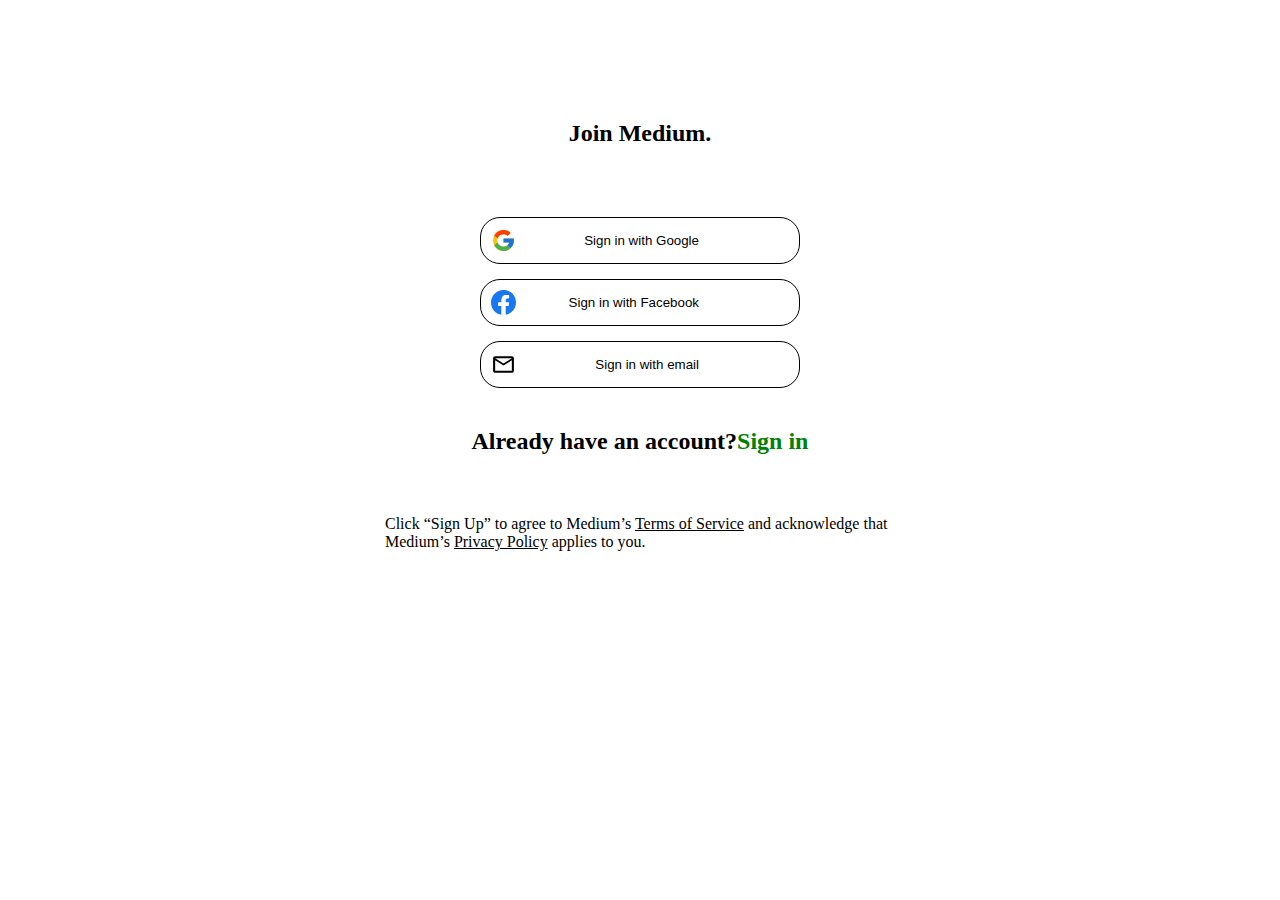
<file: join.html>
<!DOCTYPE html>
<html lang="en">
<head>
    <meta charset="UTF-8">
    <meta name="viewport" content="width=device-width, initial-scale=1.0">
    <title>Join</title>
    <link rel="stylesheet" href="join.css">
</head>
<body>

    <div class="header">
        <h2>Join Medium.</h2>
    </div>

    <div class="buttons">
        <button type="button">
            <p>Sign in with Google</p>
            <svg width="25" height="25" viewBox="0 0 48 48" xmlns="http://www.w3.org/2000/svg">
                <path fill="#FFC107" d="M43.611 20.083H42V20H24v8h11.303c-1.649 4.657-6.08 8-11.303 8c-6.627 0-12-5.373-12-12s5.373-12 12-12c3.059 0 5.842 1.154 7.961 3.039l5.657-5.657C34.046 6.053 29.268 4 24 4C12.955 4 4 12.955 4 24s8.955 20 20 20s20-8.955 20-20c0-1.341-.138-2.65-.389-3.917z"/>
                <path fill="#FF3D00" d="m6.306 14.691l6.571 4.819C14.655 15.108 18.961 12 24 12c3.059 0 5.842 1.154 7.961 3.039l5.657-5.657C34.046 6.053 29.268 4 24 4C16.318 4 9.656 8.337 6.306 14.691z"/>
                <path fill="#4CAF50" d="M24 44c5.166 0 9.86-1.977 13.409-5.192l-6.19-5.238A11.91 11.91 0 0 1 24 36c-5.202 0-9.619-3.317-11.283-7.946l-6.522 5.025C9.505 39.556 16.227 44 24 44z"/>
                <path fill="#1976D2" d="M43.611 20.083H42V20H24v8h11.303a12.04 12.04 0 0 1-4.087 5.571l.003-.002l6.19 5.238C36.971 39.205 44 34 44 24c0-1.341-.138-2.65-.389-3.917z"/>
            </svg>
        </button>

        <button type="button">
            <p>Sign in with Facebook</p>
            <svg width="25" height="25" viewBox="0 0 256 256" xmlns="http://www.w3.org/2000/svg">
                <path fill="#1877F2" d="M256 128C256 57.308 198.692 0 128 0C57.308 0 0 57.307 0 128c0 63.888 46.808 116.843 108 126.445V165H75.5v-37H108V99.8c0-32.08 19.11-49.8 48.347-49.8C170.352 50 185 52.5 185 52.5V84h-16.14C152.958 84 148 93.867 148 103.99V128h35.5l-5.675 37H148v89.445c61.192-9.602 108-62.556 108-126.445"/>
                <path fill="#FFF" d="m177.825 165l5.675-37H148v-24.01C148 93.866 152.959 84 168.86 84H185V52.5S170.352 50 156.347 50C127.11 50 108 67.72 108 99.8V128H75.5v37H108v89.445A128.959 128.959 0 0 0 128 256a128.9 128.9 0 0 0 20-1.555V165h29.825"/>
            </svg>
        </button>

        <button type="button">
            <p>Sign in with email</p>
            <svg width="25" height="25" viewBox="0 0 24 24" xmlns="http://www.w3.org/2000/svg">
                <path fill="#000000" d="M22 6c0-1.1-.9-2-2-2H4c-1.1 0-2 .9-2 2v12c0 1.1.9 2 2 2h16c1.1 0 2-.9 2-2V6zm-2 0l-8 5l-8-5h16zm0 12H4V8l8 5l8-5v10z"/>
            </svg>
        </button>
    </div>

    <div class="acc">
        <h2>Already have an account?</h2>
        <h2 class="create">Sign in</h2>
    </div>

    <footer>
        <p>Click “Sign Up” to agree to Medium’s <u>Terms of Service</u> and acknowledge that Medium’s <u>Privacy Policy</u> applies to you.</p>
    </footer>
    
</body>
</html>
</file>
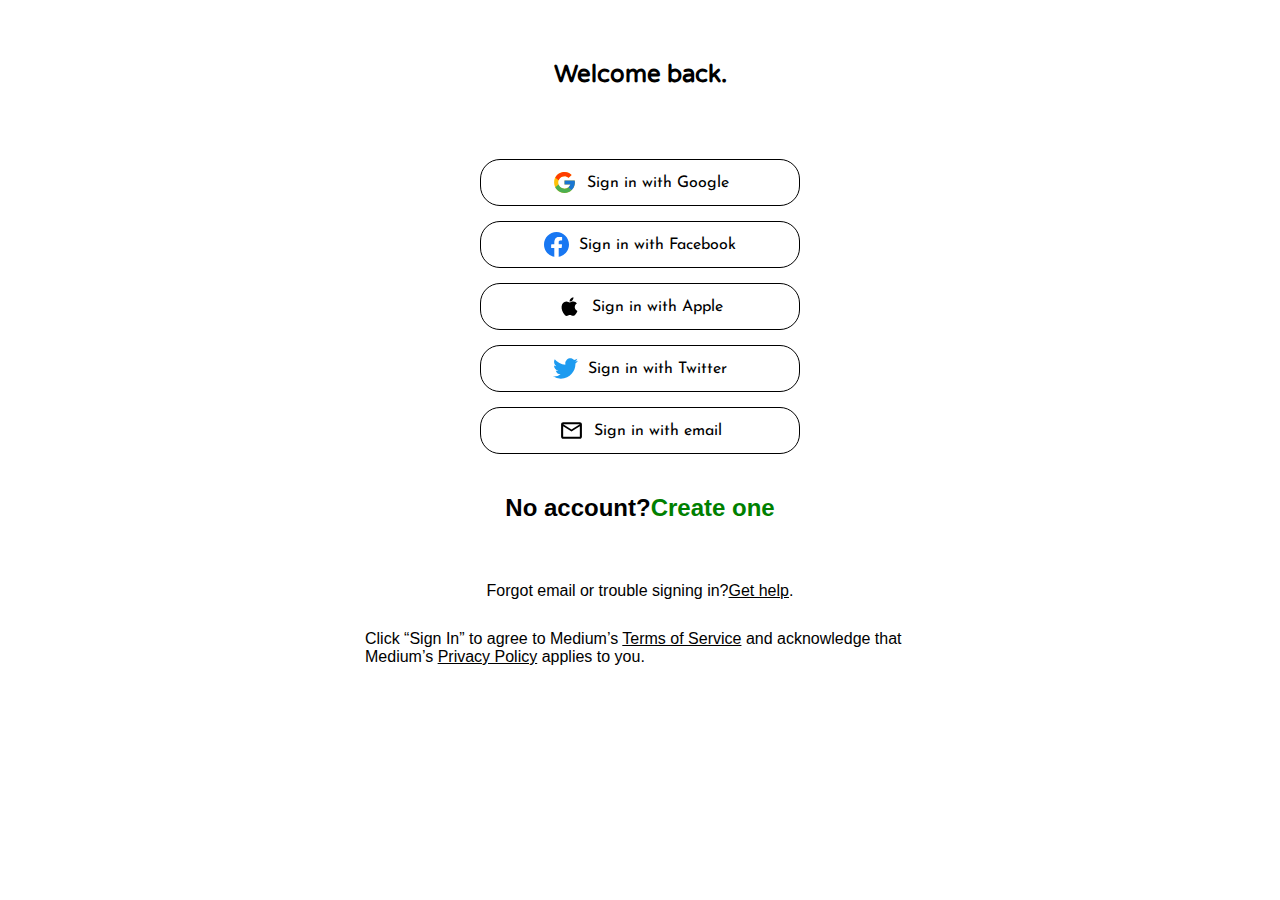
<file: login.html>
<!DOCTYPE html>
<html lang="en">
<head>
    <meta charset="UTF-8">
    <meta name="viewport" content="width=device-width, initial-scale=1.0">
    <title>Login</title>
    <link rel="stylesheet" href="login.css">
</head>
<body>
    
    <div class="header">
        <h2>Welcome back.</h2>
    </div>

    <div class="buttons">
        <button type="button">
            <p>Sign in with Google</p>
            <svg width="25" height="25" viewBox="0 0 48 48" xmlns="http://www.w3.org/2000/svg">
                <path fill="#FFC107" d="M43.611 20.083H42V20H24v8h11.303c-1.649 4.657-6.08 8-11.303 8c-6.627 0-12-5.373-12-12s5.373-12 12-12c3.059 0 5.842 1.154 7.961 3.039l5.657-5.657C34.046 6.053 29.268 4 24 4C12.955 4 4 12.955 4 24s8.955 20 20 20s20-8.955 20-20c0-1.341-.138-2.65-.389-3.917z"/>
                <path fill="#FF3D00" d="m6.306 14.691l6.571 4.819C14.655 15.108 18.961 12 24 12c3.059 0 5.842 1.154 7.961 3.039l5.657-5.657C34.046 6.053 29.268 4 24 4C16.318 4 9.656 8.337 6.306 14.691z"/>
                <path fill="#4CAF50" d="M24 44c5.166 0 9.86-1.977 13.409-5.192l-6.19-5.238A11.91 11.91 0 0 1 24 36c-5.202 0-9.619-3.317-11.283-7.946l-6.522 5.025C9.505 39.556 16.227 44 24 44z"/>
                <path fill="#1976D2" d="M43.611 20.083H42V20H24v8h11.303a12.04 12.04 0 0 1-4.087 5.571l.003-.002l6.19 5.238C36.971 39.205 44 34 44 24c0-1.341-.138-2.65-.389-3.917z"/>
            </svg>
        </button>

        <button type="button">
            <p>Sign in with Facebook</p>
            <svg width="25" height="25" viewBox="0 0 256 256" xmlns="http://www.w3.org/2000/svg">
                <path fill="#1877F2" d="M256 128C256 57.308 198.692 0 128 0C57.308 0 0 57.307 0 128c0 63.888 46.808 116.843 108 126.445V165H75.5v-37H108V99.8c0-32.08 19.11-49.8 48.347-49.8C170.352 50 185 52.5 185 52.5V84h-16.14C152.958 84 148 93.867 148 103.99V128h35.5l-5.675 37H148v89.445c61.192-9.602 108-62.556 108-126.445"/>
                <path fill="#FFF" d="m177.825 165l5.675-37H148v-24.01C148 93.866 152.959 84 168.86 84H185V52.5S170.352 50 156.347 50C127.11 50 108 67.72 108 99.8V128H75.5v37H108v89.445A128.959 128.959 0 0 0 128 256a128.9 128.9 0 0 0 20-1.555V165h29.825"/>
            </svg>
        </button>

        <button type="button">
            <p>Sign in with Apple</p>
            <svg width="25" height="25" viewBox="0 0 24 24" xmlns="http://www.w3.org/2000/svg">
                <path fill="#000000" d="M17.05 20.28c-.98.95-2.05.8-3.08.35c-1.09-.46-2.09-.48-3.24 0c-1.44.62-2.2.44-3.06-.35C2.79 15.25 3.51 7.59 9.05 7.31c1.35.07 2.29.74 3.08.8c1.18-.24 2.31-.93 3.57-.84c1.51.12 2.65.72 3.4 1.8c-3.12 1.87-2.38 5.98.48 7.13c-.57 1.5-1.31 2.99-2.54 4.09l.01-.01zM12.03 7.25c-.15-2.23 1.66-4.07 3.74-4.25c.29 2.58-2.34 4.5-3.74 4.25z"/>
            </svg>
        </button>

        <button type="button">
            <p>Sign in with Twitter</p>
            <svg width="25" height="25" viewBox="0 0 128 128" xmlns="http://www.w3.org/2000/svg">
                <path fill="#1d9bf0" d="M114.896 37.888c.078 1.129.078 2.257.078 3.396c0 34.7-26.417 74.72-74.72 74.72v-.02A74.343 74.343 0 0 1 0 104.21c2.075.25 4.16.375 6.25.38a52.732 52.732 0 0 0 32.615-11.263A26.294 26.294 0 0 1 14.331 75.09c3.937.76 7.993.603 11.857-.453c-12.252-2.475-21.066-13.239-21.066-25.74v-.333a26.094 26.094 0 0 0 11.919 3.287C5.5 44.139 1.945 28.788 8.913 16.787a74.535 74.535 0 0 0 54.122 27.435a26.277 26.277 0 0 1 7.598-25.09c10.577-9.943 27.212-9.433 37.154 1.139a52.696 52.696 0 0 0 16.677-6.376A26.359 26.359 0 0 1 112.92 28.42A52.227 52.227 0 0 0 128 24.285a53.35 53.35 0 0 1-13.104 13.603z"/>
            </svg>
        </button>

        <button type="button">
            <p>Sign in with email</p>
            <svg width="25" height="25" viewBox="0 0 24 24" xmlns="http://www.w3.org/2000/svg">
                <path fill="#000000" d="M22 6c0-1.1-.9-2-2-2H4c-1.1 0-2 .9-2 2v12c0 1.1.9 2 2 2h16c1.1 0 2-.9 2-2V6zm-2 0l-8 5l-8-5h16zm0 12H4V8l8 5l8-5v10z"/>
            </svg>
        </button>
    </div>

    <div class="acc">
        <h2>No account?</h2>
        <h2 class="create">Create one</h2>
    </div>

    <footer>
        
        <div class="help">
            <p>Forgot email or trouble signing in?<u>Get help</u>.</p>
        </div>

        <div class="terms">
            <p>Click “Sign In” to agree to Medium’s <u>Terms of Service</u> and acknowledge that Medium’s <u>Privacy Policy</u> applies to you.</p>
        </div>
        
    </footer>

</body>
</html>
</file>
<file: join.css>
*{
    margin: 0;
    padding: 0;
    box-sizing: border-box;
}

body {
    width: 100%;
    height: 100%;
    display: flex;
    flex-direction: column;
    /* justify-content: center; */
    align-items: center;
}

.header {
    /* border: 1px solid #000; */
    margin-top: 120px;
}

.buttons {
    /* border: 1px solid #000; */
    margin-top: 70px;
    display: flex;
    flex-direction: column;
    gap: 15px;
}

.buttons button {
    background-color: transparent;
    border: 1px solid #000;
    border-radius: 20px;
    width: 320px;
    display: flex;
    flex-direction: row-reverse;
    justify-content: space-between;
    align-items: center;
    padding: 10px 10px;
    cursor: pointer;
}

.buttons button p {
    padding: 0 90px 0 0;
}

.acc {
    display: flex;
    margin-top: 40px;
}

.create {
    color: green;
    cursor: pointer;
}

footer {
    width: 510px;
    /* border: 1px solid #000; */
    display: flex;
    flex-direction: column;
    justify-content: center;
    align-items: center;
    margin-top: 60px;
    row-gap: 30px;
}

@media (min-width: 400px) and (max-width: 500px){

    footer {
        width: 400px;
        /* border: 1px solid #000; */
        display: flex;
        flex-direction: column;
        justify-content: center;
        align-items: center;
        margin-top: 60px;
        row-gap: 30px;
    }

}

@media (min-width: 275px) and (max-width: 380px){

    .buttons button {
        background-color: transparent;
        border: 1px solid #000;
        border-radius: 20px;
        width: 260px;
        display: flex;
        flex-direction: row-reverse;
        justify-content: space-between;
        align-items: center;
        padding: 10px;
        cursor: pointer;
    }

    .acc h2{
        /* border: 1px solid #000; */
        display: flex;
        margin-top: 40px;
        font-size: 16px;
    }

    footer {
        width: 250px;
        /* border: 1px solid #000; */
        display: flex;
        flex-direction: column;
        justify-content: center;
        align-items: center;
        margin-top: 60px;
        row-gap: 30px;
    }

}
</file>
<file: login.css>
@import url('https://fonts.googleapis.com/css2?family=Josefin+Sans&family=Mooli&family=Oswald:wght@500&family=Poppins:wght@700&family=Press+Start+2P&family=Titillium+Web&family=Ubuntu&family=Varela+Round&display=swap');

*{
    margin: 0;
    padding: 0;
    box-sizing: border-box;
}

body {
    width: 100%;
    height: 100%;
    display: flex;
    flex-direction: column;
    /* justify-content: center; */
    align-items: center;
}

.header {
    /* border: 1px solid #000; */
    margin-top: 60px;
}

.header h2 {
    font-family: 'Varela Round', sans-serif;
}

.buttons {
    /* border: 1px solid #000; */
    margin-top: 70px;
    display: flex;
    flex-direction: column;
    gap: 15px;
}

.buttons p {
    font-family: 'Josefin Sans', sans-serif;
    font-size: larger;
}

.buttons button {
    background-color: transparent;
    border: 1px solid #000;
    border-radius: 20px;
    width: 320px;
    display: flex;
    flex-direction: row-reverse;
    justify-content: center;
    align-items: center;
    gap: 10px;
    padding: 10px 10px;
    cursor: pointer;
}

.acc {
    display: flex;
    margin-top: 40px;
}

.acc h2 {
    font-family: sans-serif;
}

footer {
    display: flex;
    flex-direction: column;
    justify-content: center;
    align-items: center;
    margin-top: 60px;
    row-gap: 30px;
}

.terms {
    width: 550px;
    /* border: 1px solid #000; */
    display: flex;
    flex-wrap: wrap;
}

.terms p {
    font-family: sans-serif;
}

.help p {
    font-family: sans-serif;
}

.create {
    color: green;
    cursor: pointer;
}

@media (min-width: 300px) and (max-width: 400px){

    .buttons button {
        background-color: transparent;
        border: 1px solid #000;
        border-radius: 20px;
        width: 230px;
        display: flex;
        flex-direction: row-reverse;
        justify-content: center;
        align-items: center;
        gap: 10px;
        padding: 10px 10px;
        cursor: pointer;
    }

    .acc h2 {
        font-family: sans-serif;
        font-size: 20px;
    }

    footer {
        width: 250px;
        display: flex;
        flex-direction: column;
        justify-content: center;
        align-items: center;
        margin-top: 60px;
        row-gap: 30px;
    }


    .terms {
        width: 250px;
        /* border: 1px solid #000; */
        display: flex;
        flex-wrap: wrap;
    } 

}

@media (min-width: 400px) and (max-width: 500px) {
    
    body{
        height: 100%;
    }

    .terms {
        width: 300px;

        /* border: 1px solid #000; */
        display: flex;
        flex-wrap: wrap;
    }

}

@media (min-width: 500px) and (max-width: 600px){

    .terms {
        width: 430px;
        border: 1px solid #000;
        display: flex;
        flex-wrap: wrap;
    }
    
}
</file>
